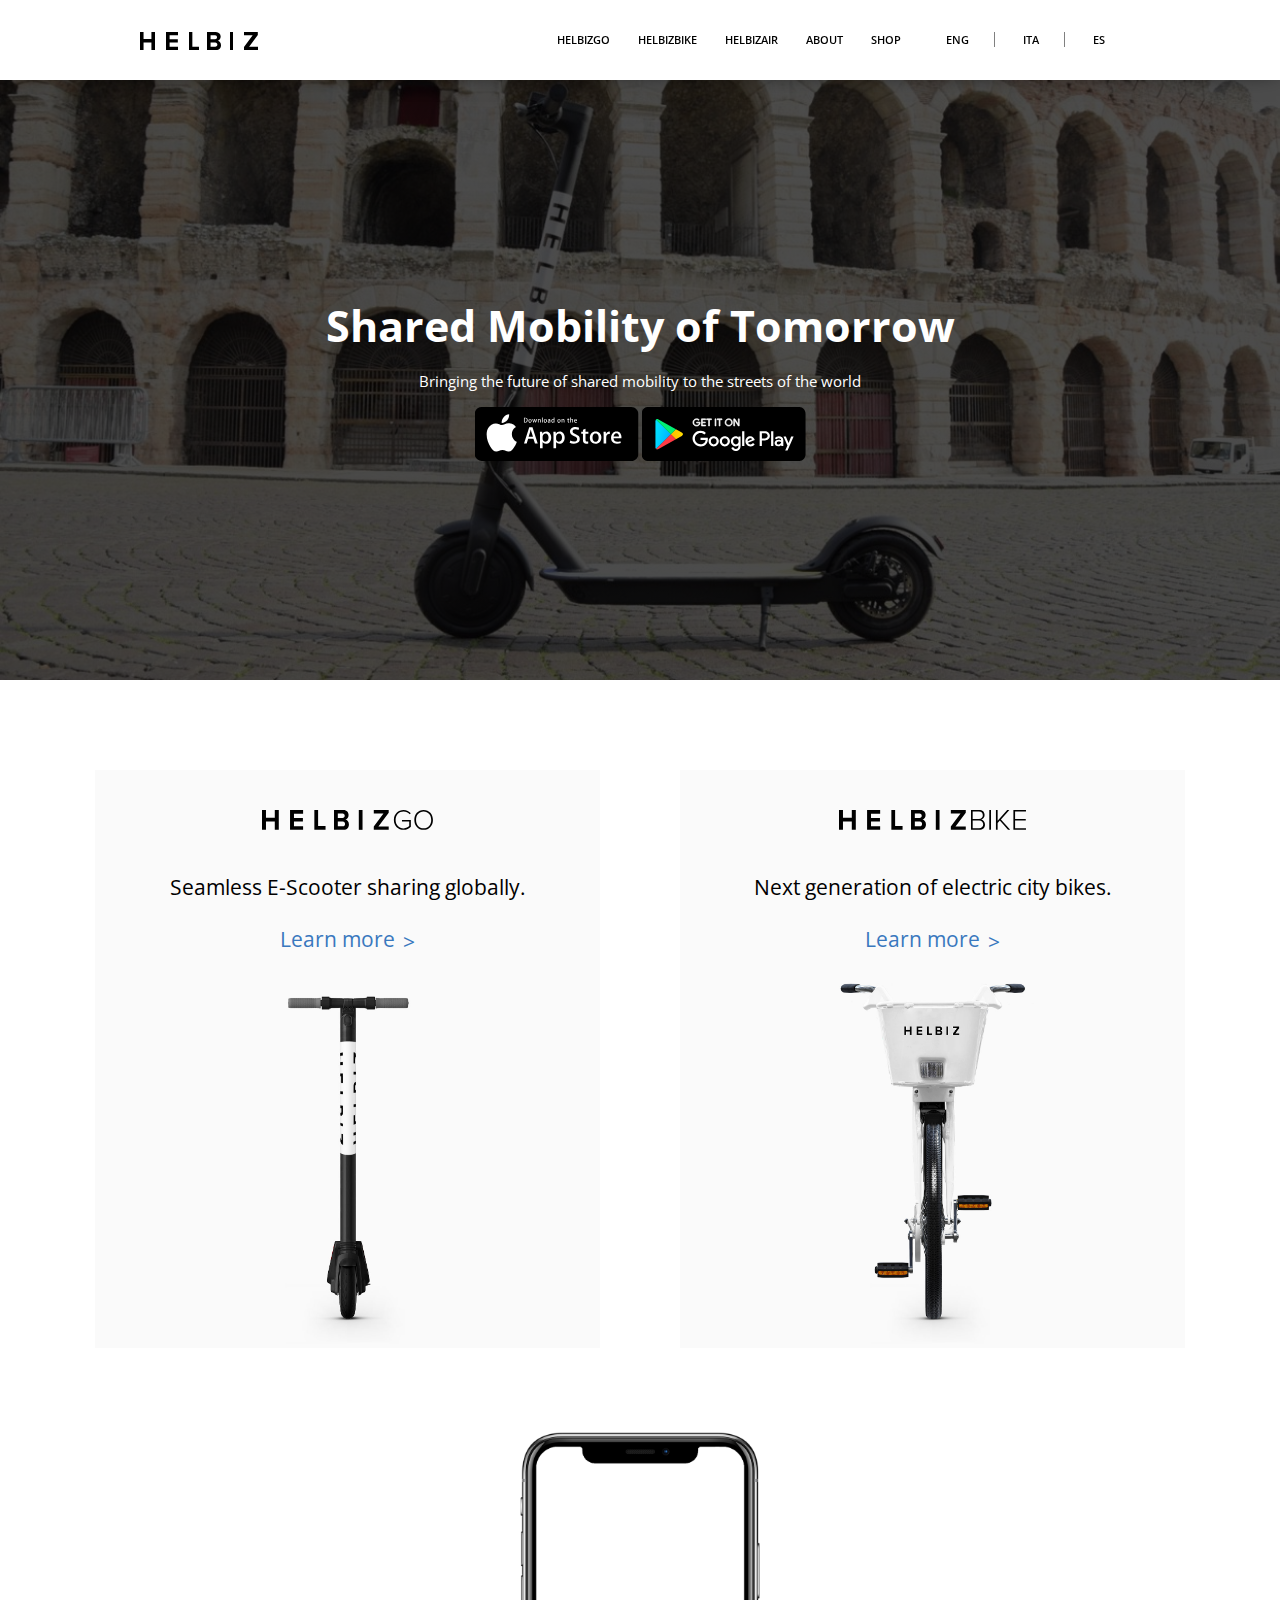
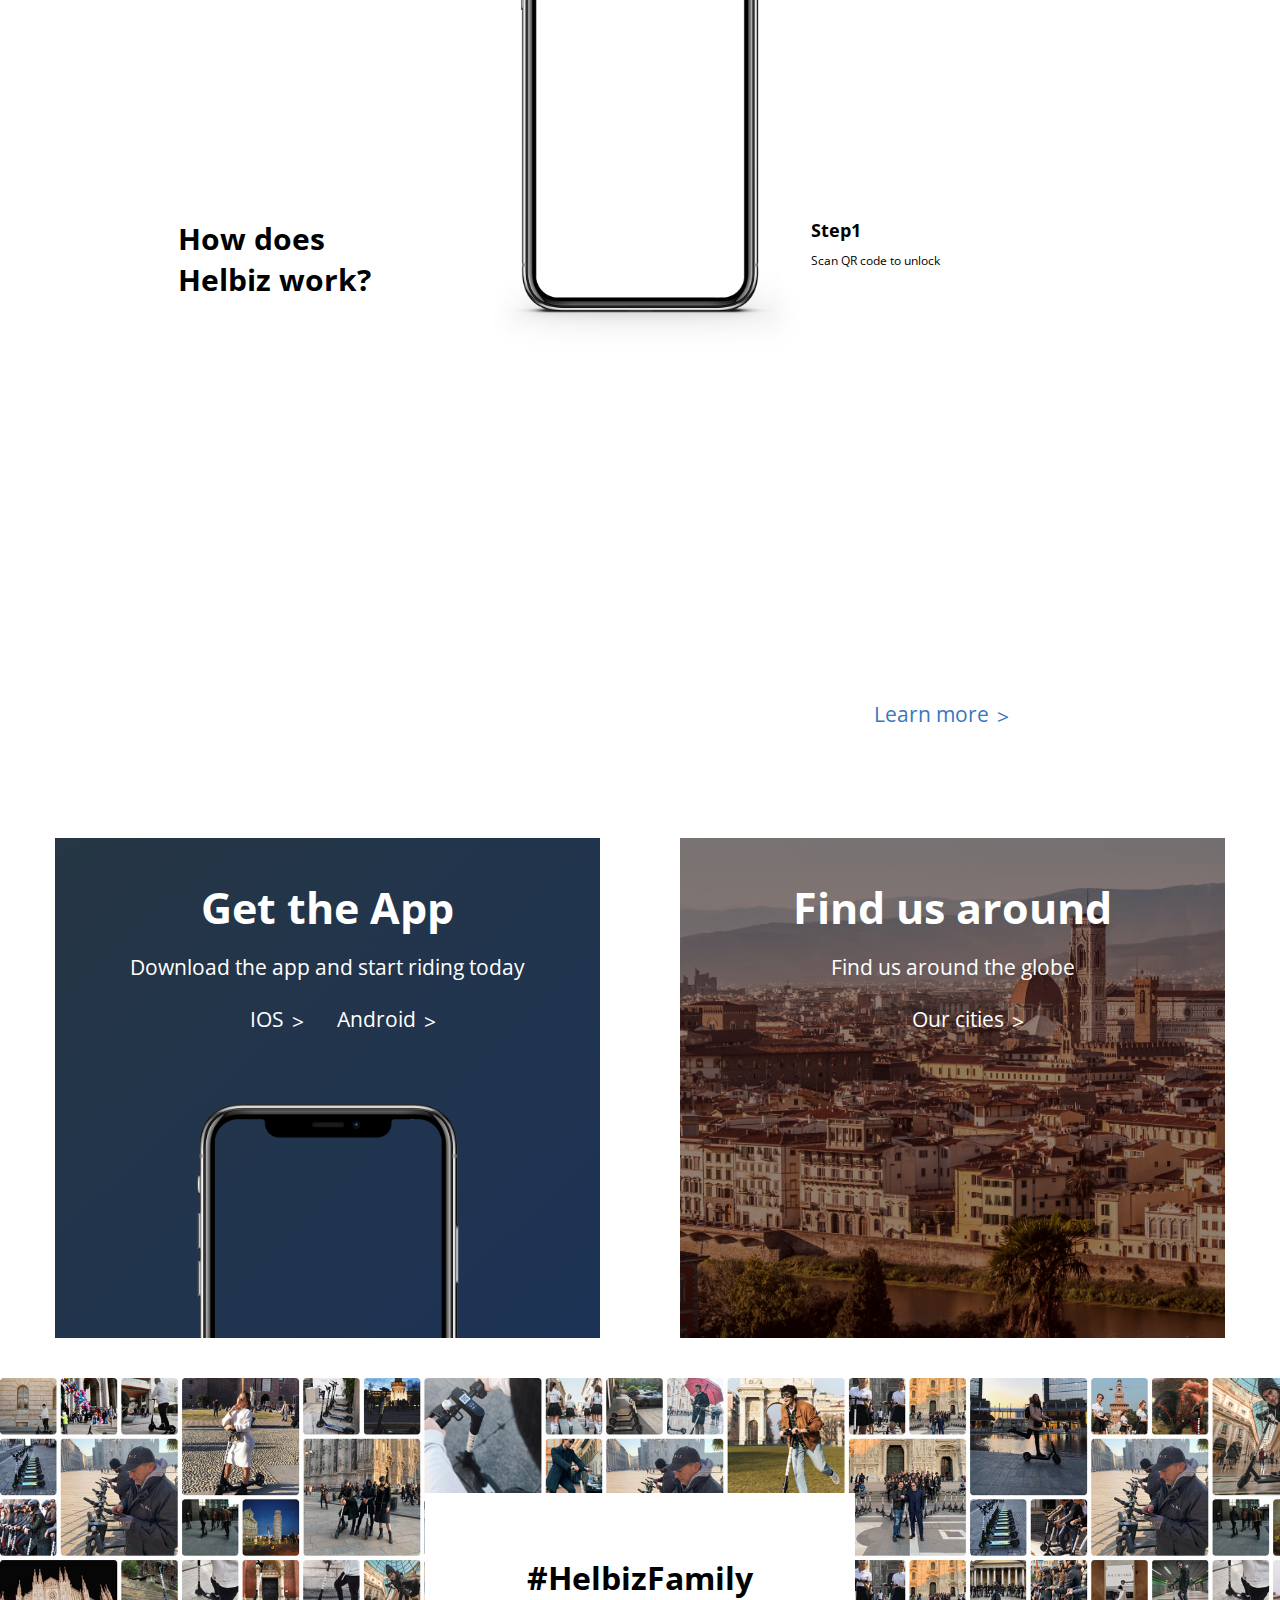
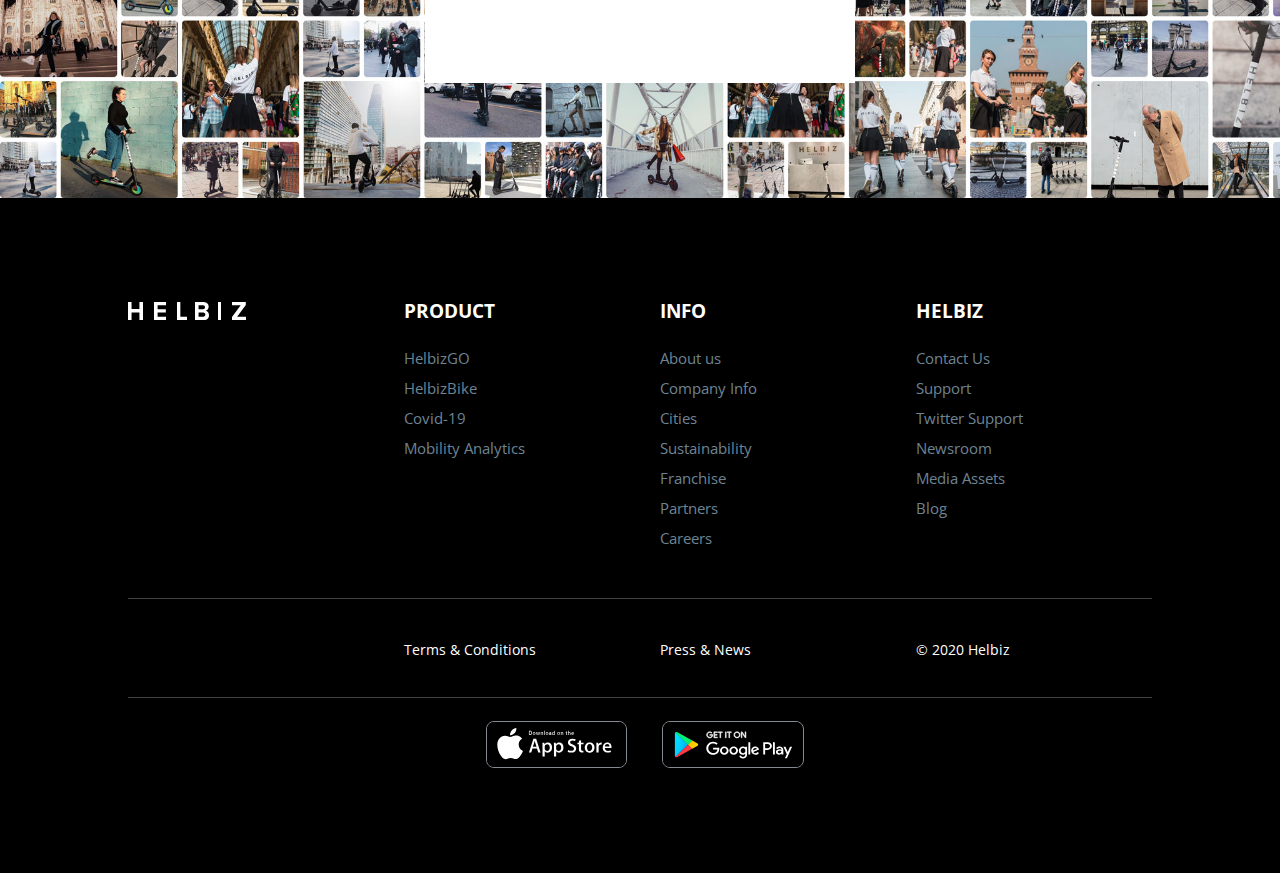
<file: index.html>
<!DOCTYPE html>
<html lang="en" dir="ltr">
  <head>
    <meta charset="utf-8">
    <meta name="viewport" content="width=device-width, initial-scale=1.0">
    <!-- Fontawesome -->
    <link rel="stylesheet" href="https://cdnjs.cloudflare.com/ajax/libs/font-awesome/5.12.1/css/all.min.css" integrity="sha256-mmgLkCYLUQbXn0B1SRqzHar6dCnv9oZFPEC1g1cwlkk=" crossorigin="anonymous" />
    <!-- font google -->
    <link href="https://fonts.googleapis.com/css?family=Open+Sans:300,400,600,700&display=swap" rel="stylesheet">
    <link rel="stylesheet" href="css/12-bool.css">
    <link rel="stylesheet" href="css/style.css">
    <title>Helbiz</title>
  </head>
  <body >
    <!-- HEADER -->
    <header>
      <div class="header_top line_height">
        <div class="container_1000">
          <div class="container">
            <div class="col-lg-5 ">
              <img class="vertical_align" src="img/helbiz-new-logo-black.svg" alt="helbiz-logo">
            </div>
            <div class="col-lg-7">
              <i class="fas fa-bars ico_hamburger lg_display_none md_display_block xs_display_block"></i>
              <div class="container lg_display_block md_display_none xs_display_none">
                <div class="col-lg-8">
                  <nav>
                    <ul class="list-inline header_menu">
                      <li><a href="#">helbizgo</a></li>
                      <li><a href="#">helbizbike</a></li>
                      <li><a href="#">helbizair</a></li>
                      <li><a href="#">about</a></li>
                      <li><a href="#">shop</a></li>
                    </ul>
                  </nav>
                </div>
                <div class="col-lg-4">
                  <nav>
                    <ul class="list-inline line_height header_menu header_menu_lang">
                      <li><a href="#">eng</a></li>
                      <li><a href="#">ita</a></li>
                      <li><a href="#">es</a></li>
                    </ul>
                  </nav>
                </div>
              </div>
            </div>
          </div>
        </div>
      </div>
      <div class="jumbo">
        <div class="jumbo_text transform50 text-align-center">
          <h1>Shared Mobility of Tomorrow</h1>
          <p>Bringing the future of shared mobility to the streets of the world</p>
          <a href="#"><img src="img/header-app-store-badge.svg" alt=""></a>
          <a href="#"><img src="img/header-google-play-badge.svg" alt=""></a>
        </div>
      </div>
    </header>

    <!-- MAIN -->
    <main>
      <!-- helbiz -->
      <section class="helbiz">
        <div class="container text-align-center">
          <div class="col-lg-6 col-xs-12 wrapper">
            <div class="background_color_fa">
              <img class="helbiz_logo" src="img/HGO_blk_trans.svg" alt="helbiz-go-logo">
              <p class="p_medium">Seamless E-Scooter sharing globally.</p>
              <a class="link_arrow" href="#"><span>Learn more</span></a>
              <img class="helbiz_img" src="img/HelbizGOxSegway.jpg" alt="">
            </div>
          </div>
          <div class="col-lg-6 col-xs-12 wrapper">
            <div class="background_color_fa">
              <img class="helbiz_logo" src="img/HBIKE_blk_trans.svg" alt="helbiz-bike-logo">
              <p class="p_medium">Next generation of electric city bikes.</p>
              <a class="link_arrow" href="#"><span>Learn more</span></a>
              <img class="helbiz_img" src="img/HelbizBike-2.jpg" alt="">
            </div>
          </div>
        </div>
      </section>
      <!-- how position -->
      <section class="how">
        <div class="how_background"></div>
        <div class="text">
          <div class="col_text col_text_top">
            <h2 class="how_title">How does Helbiz work?</h2>
          </div>
          <div class="phone_div">
            <img class="phone" src="img/iphone.png" alt="iphone">
            <i class=" fas fa-circle"></i>
            <i class=" far fa-circle"></i>
            <i class=" far fa-circle"></i>
            <i class=" far fa-circle"></i>
          </div>
          <div class="col_text how_p">
            <h4 class="how_step">Step1</h4>
            <p>Scan QR code to unlock</p>
          </div>
        </div>
      </section>

      <section class="alternative">
        <div class="container alternative_background position_relative text-align-center">
          <div class=" md_alternative_font alternative_transform ">
              <h1>Smart mobility on two wheels</h1>
              <p class="p_medium">A cleaner and more convenient alternative to get around your city</p>
              <a class="link_arrow" href="#"><span>Learn more</span></a>
          </div>
        </div>
      </section>

      <section class="download container color_white">
        <div class="col-lg-6 col-md-6 col-xs-12 col_left padding40_noleft text-align-center">
          <div class="app position_relative">
            <h1>Get the App</h1>
            <p class="p_medium">Download the app and start riding today</p>
            <a class="link_arrow inline" href="#"><span>IOS</span></a>
            <a class="link_arrow inline" href="#"><span>Android</span></a>
            <img class="phone_overflow" src="img/iphone.png" alt="">
          </div>
        </div>
        <div class="col-lg-6 col-md-6 col-xs-12 col_right padding40_noright text-align-center">
          <div class="cities">
            <h1>Find us around</h1>
            <p class="p_medium">Find us around the globe</p>
            <a class="link_arrow inline" href="#"><span>Our cities</span></a>
          </div>
        </div>
      </section>

      <section class="helbiz-family">
        <div class="container-helbiz-family">
          <h2>#HelbizFamily</h2>
          <div class="icone-helbiz-family">
            <i class="fab fa-instagram"></i>
            <i class="fab fa-facebook-f"></i>
            <i class="fab fa-twitter"></i>
            <i class="fab fa-youtube"></i>
          </div>
        </div>
      </section>
    </main>

   <!-- FOOTER   -->
    <footer>
      <div class="container80">
        <div class="footer-top">
          <div class="col-lg-3 col-md-12  col-xs-12">
            <img class="footer-logo" src="img/helbiz-new-logo-white.svg" alt="helbiz-logo">
          </div>
          <div class="col-lg-3 col-md-4 col-xs-12">
            <h3>PRODUCT</h3>
            <ul>
              <li><a href="#">HelbizGO</a></li>
              <li><a href="#">HelbizBike</a></li>
              <li><a href="#">Covid-19</a></li>
              <li><a href="#">Mobility Analytics</a></li>
            </ul>
          </div>
          <div class="col-lg-3 col-md-4 col-xs-12">
            <h3>INFO</h3>
            <ul>
              <li><a href="#">About us</a></li>
              <li><a href="#">Company Info</a></li>
              <li><a href="#">Cities</a></li>
              <li><a href="#">Sustainability</a></li>
              <li><a href="#">Franchise</a></li>
              <li><a href="#">Partners</a></li>
              <li><a href="#">Careers</a></li>
            </ul>
          </div>
          <div class="col-lg-3 col-md-4 col-xs-12">
            <h3>HELBIZ</h3>
            <ul>
              <li><a href="#">Contact Us</a></li>
              <li><a href="#">Support</a></li>
              <li><a href="#">Twitter Support</a></li>
              <li><a href="#">Newsroom</a></li>
              <li><a href="#">Media Assets</a></li>
              <li><a href="#">Blog</a></li>
            </ul>
          </div>
        </div>
        <div class="footer-main">
          <div class="col-lg-3 col-md-3 col-xs-12">
            <i class="fab fa-facebook-f"></i>
            <i class="fab fa-twitter"></i>
            <i class="fab fa-instagram"></i>
            <i class="fab fa-youtube"></i>
            <i class="fab fa-linkedin"></i>
            <div class="footer-xs md-display-none lg-display-none xs-display-block">
              <a href="#">Terms & Conditions</a>
              <a href="#">Press & News</a>
              <a href="#">&copy; 2020 Helbiz</a>
            </div>
          </div>
          <div class="col-lg-3 col-md-3 xs-display-none">
            <a href="#">Terms & Conditions</a>
          </div>
          <div class="col-lg-3 col-md-3 xs-display-none">
            <a href="#">Press & News</a>
          </div>
          <div class="col-lg-3 col-md-3 xs-display-none">
            <a href="#">&copy; 2020 Helbiz</a>
          </div>
        </div>
        <div class="footer-bottom">
          <a href="#"><img src="img/header-app-store-badge.svg" alt=""></a>
          <a href="#"><img src="img/header-google-play-badge.svg" alt=""></a>
        </div>
      </div>
    </footer>

  </body>
</html>
</file>
<file: css/12-bool.css>
/* REGOLE DEBUG */
.debug .container,
.debug .container-fluid {
  border: 2px solid orange;
  background-color: #e8bcf3 ;
}

.debug .container [class*="col-"] {
  border: 2px solid green;
  height: 400px;
}

/* INIZIO FRAMEWORK */
* {
  margin: 0 ;
  padding: 0 ;
  box-sizing: border-box;
}

/* CENTRATURA */
.text-align-center {
  text-align: center;
}

.transform50 {
  position: absolute;
  top: 50%;
  left: 50%;
  transform: translate(-50% , -50%);
}

/* LIST */
.list-inline li{
  display: inline-block;
  list-style: none;
}

/* A */
a {
  text-decoration: none;
}

/* CONTAINER */
.container-fluid {
  width: 100%;
  margin: 0 auto;
}

.container {
  max-width: 1170px;
  margin: 0 auto;
}
.container80 {
  width: 80%;
  margin: 0 auto;
}

.container:after,
.container80:after {
  content: "";
  display: table;
  clear: both;
}

[class*="col-"] {
  float: left;
}

/* PADDING */
.padding20 {
  padding: 20px;
}

/* COLONNE LARGE*/
.col-lg-1 {
  width: calc((100% / 12) * 1);
}
.col-lg-2 {
  width: calc((100% / 12) * 2);
}
.col-lg-3 {
  width: calc((100% / 12) * 3);
}
.col-lg-4 {
  width: calc((100% / 12) * 4);
}
.col-lg-5 {
  width: calc((100% / 12) * 5);
}
.col-lg-6 {
  width: calc((100% / 12) * 6);
}
.col-lg-7 {
  width: calc((100% / 12) * 7);
}
.col-lg-8 {
  width: calc((100% / 12) * 8);
}
.col-lg-9 {
  width: calc((100% / 12) * 9);
}
.col-lg-10 {
  width: calc((100% / 12) * 10);
}
.col-lg-11 {
  width: calc((100% / 12) * 11);
}
.col-lg-12 {
  width: calc((100% / 12) * 12);
}
.lg-display-none {
  display: none;
}

/* COLONNE MEDIUM */
@media screen and (min-width: 768px) and (max-width: 992px) {
  .col-md-1 {
    width: calc((100% / 12) * 1);
  }
  .col-md-2 {
    width: calc((100% / 12) * 2);
  }
  .col-md-3 {
    width: calc((100% / 12) * 3);
  }
  .col-md-4 {
    width: calc((100% / 12) * 4);
  }
  .col-md-5 {
    width: calc((100% / 12) * 5);
  }
  .col-md-6 {
    width: calc((100% / 12) * 6);
  }
  .col-md-7 {
    width: calc((100% / 12) * 7);
  }
  .col-md-8 {
    width: calc((100% / 12) * 8);
  }
  .col-md-9 {
    width: calc((100% / 12) * 9);
  }
  .col-md-10 {
    width: calc((100% / 12) * 10);
  }
  .col-md-11 {
    width: calc((100% / 12) * 11);
  }
  .col-md-12 {
    width: calc((100% / 12) * 12);
  }
  .md-display-none {
    display: none;
  }
}

/* COLONNE X-SMALL */
@media screen and (max-width: 768px) {
  .col-xs-1 {
    width: calc((100% / 12) * 1);
  }
  .col-xs-2 {
    width: calc((100% / 12) * 2);
  }
  .col-xs-3 {
    width: calc((100% / 12) * 3);
  }
  .col-xs-4 {
    width: calc((100% / 12) * 4);
  }
  .col-xs-5 {
    width: calc((100% / 12) * 5);
  }
  .col-xs-6 {
    width: calc((100% / 12) * 6);
  }
  .col-xs-7 {
    width: calc((100% / 12) * 7);
  }
  .col-xs-8 {
    width: calc((100% / 12) * 8);
  }
  .col-xs-9 {
    width: calc((100% / 12) * 9);
  }
  .col-xs-10 {
    width: calc((100% / 12) * 10);
  }
  .col-xs-11 {
    width: calc((100% / 12) * 11);
  }
  .col-xs-12 {
    width: calc((100% / 12) * 12);
  }
  .xs-display-none {
    display: none;
  }
  .xs-display-block {
    display: block;
  }
}

  /* OFFSET */
  .col-offset-1 {
    margin-left: calc((100% / 12) * 1);
  }
  .col-offset-2 {
    margin-left: calc((100% / 12) * 2);
  }
  .col-offset-3 {
    margin-left: calc((100% / 12) * 3);
  }
  .col-offset-4 {
    margin-left: calc((100% / 12) * 4);
  }
  .col-offset-5 {
    margin-left: calc((100% / 12) * 5);
  }
  .col-offset-6 {
    margin-left: calc((100% / 12) * 6);
  }
  .col-offset-7 {
    margin-left: calc((100% / 12) * 7);
  }
  .col-offset-8 {
    margin-left: calc((100% / 12) * 8);
  }
  .col-offset-9 {
    margin-left: calc((100% / 12) * 9);
  }
  .col-offset-10 {
    margin-left: calc((100% / 12) * 10);
  }
  .col-offset-11 {
    margin-left: calc((100% / 12) * 11);
  }

/* OFFSET MEDIUM */
@media screen and (min-width: 768px) and (max-width: 992px) {
  .col-offset-md-1 {
    margin-left: calc((100% / 12) * 1);
  }
  .col-offset-md-2 {
    margin-left: calc((100% / 12) * 2);
  }
  .col-offset-md-3 {
    margin-left: calc((100% / 12) * 3);
  }
  .col-offset-md-4 {
    margin-left: calc((100% / 12) * 4);
  }
  .col-offset-md-5 {
    margin-left: calc((100% / 12) * 5);
  }
  .col-offset-md-6 {
    margin-left: calc((100% / 12) * 6);
  }
  .col-offset-md-7 {
    margin-left: calc((100% / 12) * 7);
  }
  .col-offset-md-8 {
    margin-left: calc((100% / 12) * 8);
  }
  .col-offset-md-9 {
    margin-left: calc((100% / 12) * 9);
  }
  .col-offset-md-10 {
    margin-left: calc((100% / 12) * 10);
  }
  .col-offset-md-11 {
    margin-left: calc((100% / 12) * 11);
  }
}

/* OFFSET SMALL */
@media screen and (max-width: 768px) {
  .col-offset-xs-1 {
    margin-left: calc((100% / 12) * 1);
  }
  .col-offset-xs-2 {
    margin-left: calc((100% / 12) * 2);
  }
  .col-offset-xs-3 {
    margin-left: calc((100% / 12) * 3);
  }
  .col-offset-xs-4 {
    margin-left: calc((100% / 12) * 4);
  }
  .col-offset-xs-5 {
    margin-left: calc((100% / 12) * 5);
  }
  .col-offset-xs-6 {
    margin-left: calc((100% / 12) * 6);
  }
  .col-offset-xs-7 {
    margin-left: calc((100% / 12) * 7);
  }
  .col-offset-xs-8 {
    margin-left: calc((100% / 12) * 8);
  }
  .col-offset-xs-9 {
    margin-left: calc((100% / 12) * 9);
  }
  .col-offset-xs-10 {
    margin-left: calc((100% / 12) * 10);
  }
  .col-offset-xs-11 {
    margin-left: calc((100% / 12) * 11);
  }
}
</file>
<file: css/style.css>
body {
  font-family: 'Open Sans', sans-serif;
  font-size: 10px;
}

/* utilità */
.container_1000 {
  max-width: 1000px;
  margin: 0 auto;
}

.position_relative {
  position:relative;
}

.line_height {
  line-height: 80px;
}

.vertical_align {
  vertical-align: middle;
}

.color_white {
  color: white;
}
.ico_hamburger {
  float: right;
  font-size: 3.5em;
  color: lightgrey;
  line-height: 80px;
  vertical-align: middle;

}
.lg_display_none {
  display: none;
}

.lg_display_block {
  display: block;
}

.wrapper {
  padding: 40px;
}

.p_medium {
  padding-bottom: 1.5rem;
  font-size: 2.1em;
}

h1 {
  font-size: 4.3em;
  margin-bottom: 1rem;
}

/* HEADER */
/* header top */
.header_top {
  position: fixed;
  width: 100%;
  top: 0;
  left: 0;
  background-color: white;
  z-index: 3;
  box-shadow: 2px -2px 20px -6px rgba(0,0,0,0.75);
}

.header_menu li {
  margin-right: 25px;
  text-transform: uppercase;
  font-size: 1.1em;
  text-align: left;
  font-weight: 600;
}

.header_menu li a {
  color: black;
}

.header_menu_lang li:not(:last-child) a {
  border-right: 1px solid grey;
  padding-right: 25px;
}

/* jumbo */
.jumbo {
  position: relative;
  height: 600px;
  margin-top: 80px;
  background:linear-gradient(rgba(0, 0, 0, 0.7),rgba(0, 0, 0, 0.7)), url(../img/1_tzzPN9Nri1mNpOnhzlYBTQ@2x.jpeg);
  background-size: cover;
  background-position: 100% 80%;
  color: white;
}

.jumbo_text p {
  font-size: 1.5em;
  margin-bottom: 1rem;
}

/* MAIN */
/* helbiz */
 .background_color_fa {
  background-color: #FAFAFA;
  margin-top: 50px;
}

.helbiz_logo {
  height: 2em;
  margin: 40px;
}

a.link_arrow {
  font-size: 2.1em;
  display: block;
  color: #3978be;
}
a.link_arrow:after {
  content: ">";
  padding-left: .5rem;
  vertical-align: middle;
}
a.link_arrow:hover span,
a.link_arrow:active span,
a.link_arrow:focus span {
  text-decoration: underline;
}
.helbiz_img {
  width: 40%;
  padding-top: 1.5rem;
}

/* how */
.how_background {
  height: 380px;
  background-size: cover;
  background-repeat: no-repeat;
  background-image: url(https://helbiz.com/asset/pages/newhome/images/HelbizBanner.jpg);
}

.text {
  position: relative;
  display: flex;
  justify-content: space-between;
  height: 200px;
  width: 80%;
  margin: 0 auto;
}

.col_text {
  width: calc(100% / 3);
  height: 200px;
}

.how_title {
  padding: 50px;
  font-size: 3em;
}

.phone_div {
  display: flex;
  justify-content: center;
  align-items: flex-end;
  width: calc(100% / 3);
  height: 200px;
}

.phone {
  position:absolute;
  bottom: 0;
  left: 50%;
  height: 55em;
  transform: translateX(-50%);
}

.icone {
  position: absolute;
  top: 100%;
  left: 48%;
  margin-top: 15px;
  margin-bottom: 40px;
  font-size: 6px;
}
.icone i {
  margin-left: 5px;
}

.how_p {
  text-align: left;
  font-size: 1.2em;
}
.how_step {
  font-size: 1.5em;
  padding: 50px 50px 10px 0;
}

/* alternative */
.alternative .container {
  margin-top: 50px;
}
.alternative_background {
  background-image: url(https://helbiz.com/asset/pages/newhome/images/ScooterHelbiz-2400.jpg);
  background-size: cover;
  background-repeat: no-repeat;
  height: 380px;
  color: white;
}


.alternative_transform {
  position: absolute;
  top: 50%;
  right: 0;
  transform: translateY(-50%);
  width: 40%;
  padding: 20px 100px 20px 0;
}

.alternative_padding a {
  color: white;
}

/* download */
.padding40_noleft {
  padding: 40px 40px 40px 0;
}
.padding40_noright {
  padding: 40px 0 40px 40px;
}
a.inline{
  display: inline-block;
  padding-left: 30px;
  color: white;
}
.app {
 height: 500px;
 padding-top: 40px;
 background: linear-gradient(to bottom right, #263644, #1D3356);
 overflow: hidden;
}
.cities {
  height: 500px;
  padding-top: 40px;
  background-image: linear-gradient(rgba(30, 0, 0, 0.5), rgba(30, 0, 0, 0.5)),url(../img/italy-4256016.jpg);
  background-size: cover;
}

.phone_overflow {
  position: absolute;
  top: 50%;
  left: 50%;
  transform: translateX(-50%);
  height: 600px;
}

/* helbiz family */
.helbiz-family {
  display: flex;
  background-image: url(../img/Social-Banner.jpg);
  background-size: cover;
  width: 100%;
  height: 420px;
}

.container-helbiz-family {
  display: flex;
  flex-direction: column;
  justify-content: center;
  align-items: center;
  width: 430px;
  height: 190px;
  background-color: white;
  margin: auto;
  padding-bottom: 10px;
}

h2 {
  font-size: 3.2em;
}

.icone-helbiz-family {
  display: flex;
  justify-content: space-around;
  width: 225px;
  padding-top: 10px;
  font-size: 25px;
}

/* footer */
footer {
  background-color: black;
  color: white;
  padding: 100px 0;
  font-size: 16px;
}
.footer-logo {
  padding-top: .25em;
}
h3 {
  padding: 0 20px 20px;
}
footer ul {
  list-style: none;
  padding-left: 20px;
}
footer ul li a {
 color: #6e8493;
 line-height: 2;
 font-size: 15px;
}

.footer-top {
  height: 300px;
}

.footer-main {
  height: 100px;
  border-top: 1px solid #424242;
  border-bottom: 1px solid #424242;
  line-height: 100px;

}
.footer-main i {
  font-size: 18px;
  padding: 10px 15px 10px 0;
  vertical-align: middle;
}
.footer-main a {
  font-size: 14px;
  color: white;
  padding-left: 20px;
}
.footer-bottom {
  display: flex;
  justify-content: center;
  width: 100%;
}
.footer-bottom a {
  text-align: center;
}
.footer-bottom img {
  width: 80%;
  margin-top: 20px;
  margin-left: 10px;
  border: 1px solid #858a92;
  border-radius: 8px;
}

/* media query MEDIUM */
@media screen and (min-width: 768px) and (max-width: 992px) {
  .md_display_none {
    display: none;
  }
  .md_display_block {
    display: block;
  }
  .md_visibility_hidden {
    visibility: hidden;
  }
  .header_top {
    padding: 0 4%;
  }
  .jumbo {
    background-position: center;
  }
  .jumbo_text img {
    width: calc(100% / 4);
    display: inline-block;
  }
  .how_background {
  background-position: 30% 100%;
  }
  .md_alternative_font {
    font-size: .8em;
  }
  .phone_div {
    width: 100%;
    order: 1
  }
  .text {
    flex-wrap: wrap;
  }
  .col_text_top {
    order: 2;
    width: 100%;
    height: 50px;
  }
  .how_title {
    padding: 20px 0 0;
    text-align: left;
  }
  .how_p {
    order: 3;
    width: 100%;
    height:50px;
  }
  .alternative .container {
    margin-top: 210px;
  }
  .footer-logo {
    padding-bottom: 4em;
  }
  h3 {
    padding: 0 20px 20px 0;
  }
  footer ul {
    padding-left: 0;
  }
  .footer-top {
    height: 400px;
  }
  .footer-main i {
    font-size: 12px;
  }
  .footer-bottom img {
    width: 70%;
  }

}

/* media query SMALL */
@media screen and (max-width: 768px) {
  body {
    font-size: 7px;
  }
  .xs_display_none {
    display: none;
  }
  .xs_display_block {
    display: block;
  }
  .xs_visibility_hidden {
    visibility: hidden;
  }
  .header_top {
    padding: 0 4%;
  }
  .jumbo {
    background-position: center;
  }
  .jumbo_text h1 {
    font-size: 3.5em;
    margin-bottom: 1rem;
  }
  .jumbo_text p {
    font-size: 2em;
    margin-bottom: 1rem;
  }
  .jumbo_text {
    width: 90%;
  }
  .jumbo_text img {
    width: calc(100% / 5);
    display: inline-block;
  }
  .wrapper {
    padding: 1rem;
  }
  .background_color_fa {
    margin-top: 10px;
  }
  .background_color_fa p {
    padding-bottom: 1rem;
    font-size: 2.8em;
  }
  a.link_arrow {
    font-size: 2.8em;
  }
  .helbiz_img {
    width: 30%;
    padding-top: 1.5rem;
  }
  .how_background {
  background-position: 30% 100%;
  }
  .phone_img {
    top: 150px;
  }
  .alternative_transform {
    top: 50%;
    left: 50%;
    transform: translate(-50% , -50%);
    padding: 0;
  }
  .md_alternative_font {
    font-size: 1em;
  }
  .alternative_background {
    background-position: 40% 100%;
  }
  .phone_div {
    width: 100%;
    order: 1
  }
  .text {
    flex-wrap: wrap;
  }
  .col_text_top {
    order: 2;
    width: 100%;
    height: 50px;
  }
  .how_title {
    padding: 40px 0 0;
    text-align: left;

  }
  .how_p {
    order: 3;
    width: 100%;
    height:50px;
  }
  .alternative  {
    margin-top: 150px;
    padding: 5px 10px;
  }
  .how_step {
    padding-top: 30px;
  }
  .padding40_noleft,
  .padding40_noright {
    padding: 5px 10px;
  }
  .app ,
  .cities {
    height: 400px;
  }
  .helbiz-family {
    margin-top: 10px;
  }
  .container-helbiz-family {
    max-width: 90%;
    height: 170px;
  }

 .footer-logo {
    padding-bottom: 4em;
  }
  h3 {
    padding: 40px 20px 20px 0;
  }
  footer ul {
    padding-left: 0;
  }
  .footer-top {
    height: 900px;
  }
  .footer-main {
    height: 280px;
  }
  .footer-main a {
    display: block;
    padding-left: 0;
    line-height: 3.3;
  }
  .footer-bottom {
    flex-wrap: wrap;
  }
  .footer-bottom img {
    width: 50%;
  }

}
</file>
